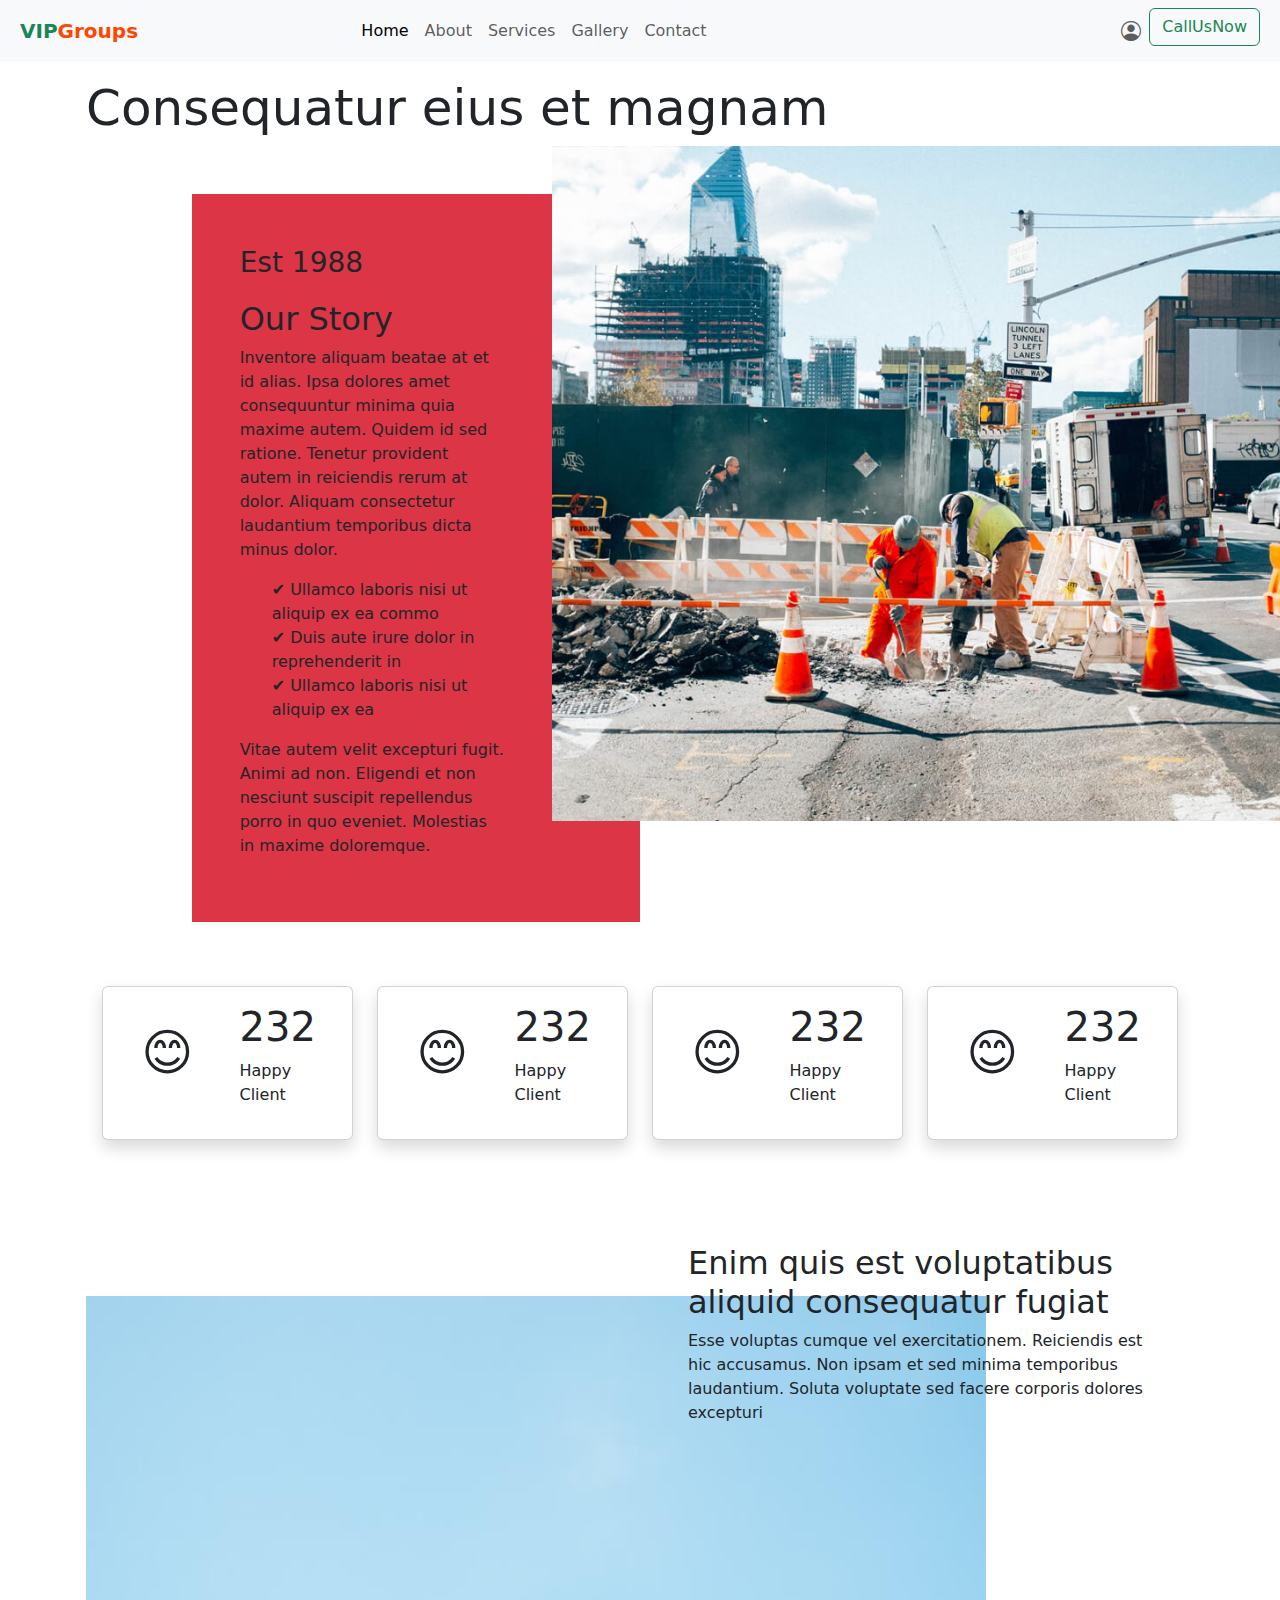
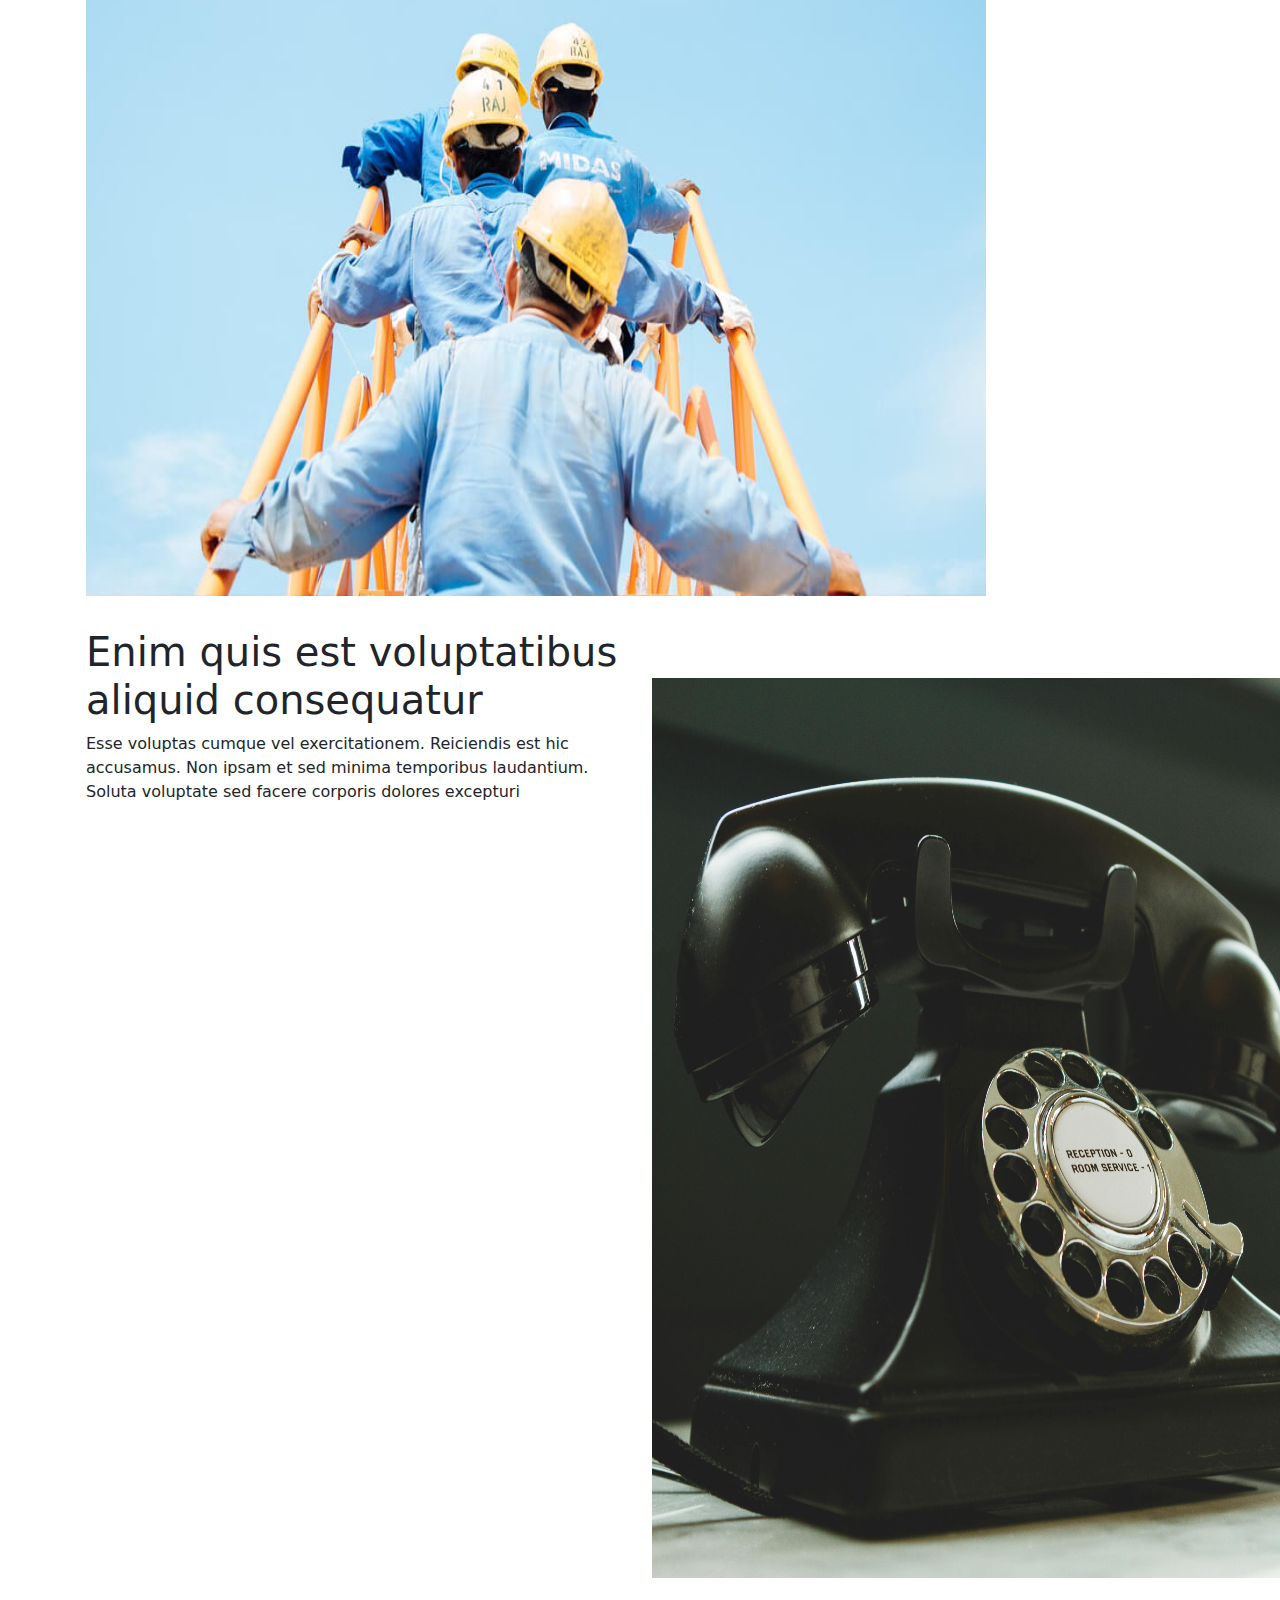
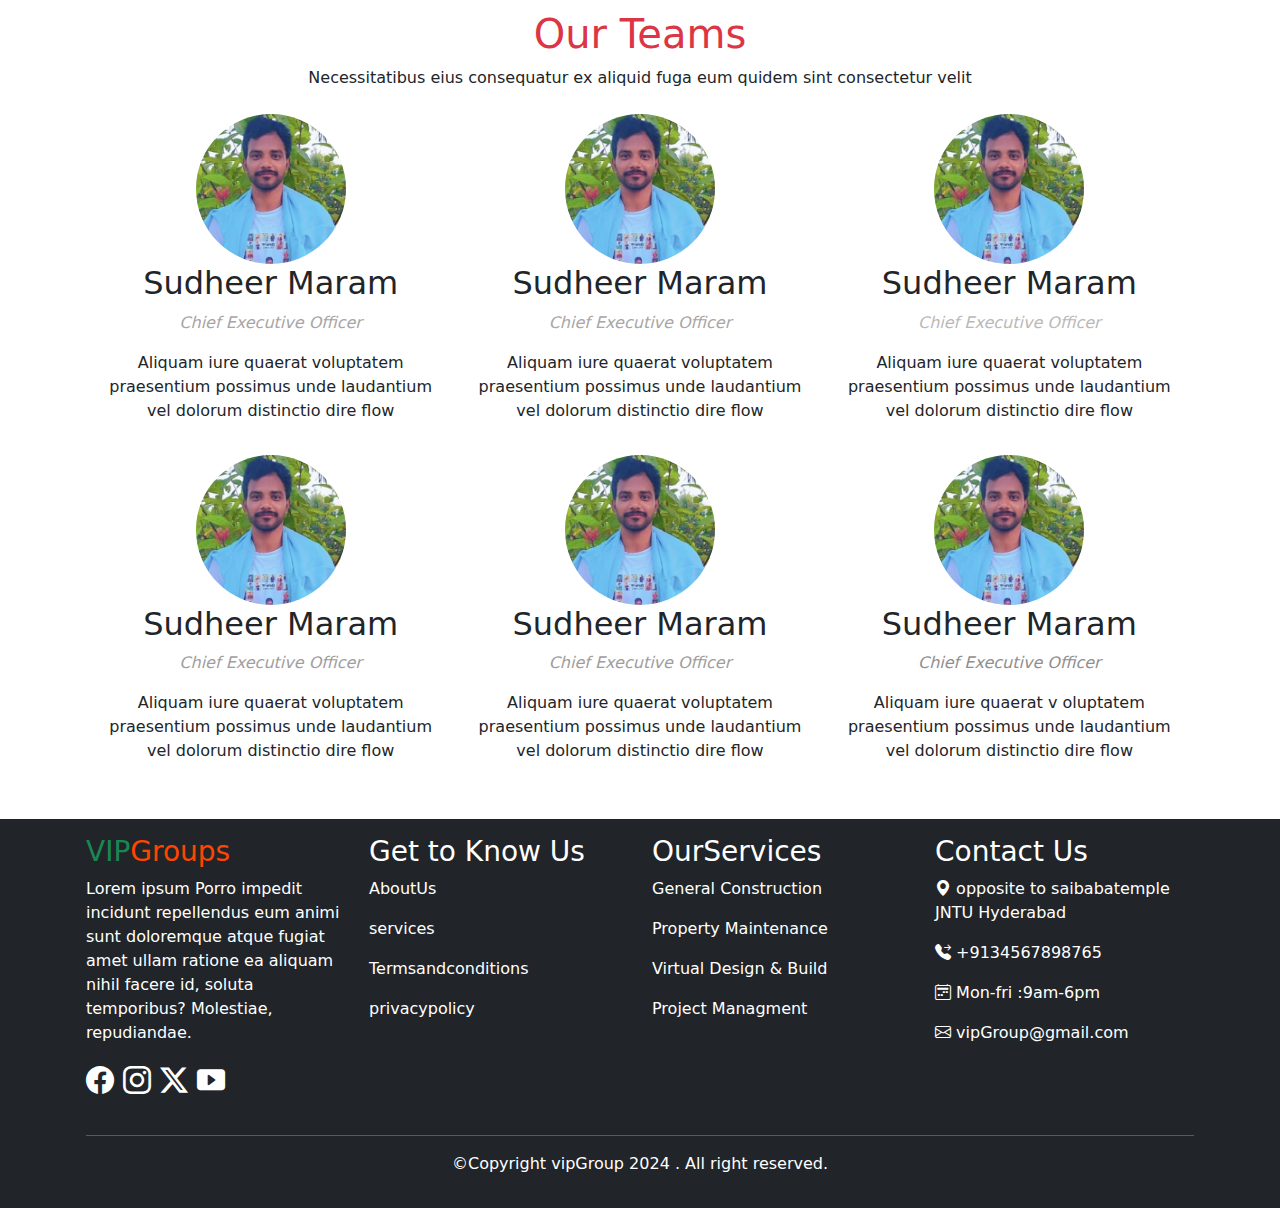
<file: about.html>
<!DOCTYPE html>
<html lang="en">
<head>
    <meta charset="UTF-8">
    <meta name="viewport" content="width=device-width, initial-scale=1.0">
    <title>vipGroups</title>
    <!-- favicon -->
     <link rel="shortcut icon" href="favicon.ico" type="image/x-icon">
     <!-- bootstrap cdn -->
     <link href="https://cdn.jsdelivr.net/npm/bootstrap@5.3.3/dist/css/bootstrap.min.css" rel="stylesheet" integrity="sha384-QWTKZyjpPEjISv5WaRU9OFeRpok6YctnYmDr5pNlyT2bRjXh0JMhjY6hW+ALEwIH" crossorigin="anonymous">
      <!-- bootstrap icon cdn -->
      <link rel="stylesheet" href="https://cdn.jsdelivr.net/npm/bootstrap-icons@1.11.3/font/bootstrap-icons.min.css">
       <!-- css link -->
        <link rel="stylesheet" href="style.css">
        <!-- aos animation css link -->
     <link href="https://unpkg.com/aos@2.3.1/dist/aos.css" rel="stylesheet">
</head>
<body>
 <!-- header section start -->
 <nav class="navbar navbar-expand-sm bg-body-tertiary p-2">
    <div class="container-fluid">
      <a class="navbar-brand fw-bold fs-5 text-success" href="#"> VIP<span style="color: orangered;">Groups</span></a>
      <button class="navbar-toggler" type="button" data-bs-toggle="collapse" data-bs-target="#navbarSupportedContent" aria-controls="navbarSupportedContent" aria-expanded="false" aria-label="Toggle navigation">
        <span class="navbar-toggler-icon"></span>
      </button>
      <div class="collapse navbar-collapse" id="navbarSupportedContent">
        <ul class="navbar-nav mx-auto mb-2 mb-lg-0 text-center">
          <li class="nav-item">
            <a class="nav-link active" href="index.html">Home</a>
          </li>
          <li class="nav-item">
            <a class="nav-link "  href="/about.html">About</a>
          </li>
          <li class="nav-item">
            <a class="nav-link " href="/services.html" >Services</a>
          </li>
          <li class="nav-item">
            <a class="nav-link " href="/gallery.html" >Gallery</a>
          </li>
          <li class="nav-item">
            <a class="nav-link " href="/contact.html">Contact</a>
          </li>
        </ul>
        <!-- login and callto us button start-->
        <ul class="navbar-nav ms-auto mb-2 mb-lg-0 text-center">
            <li class="nav-item">
                <a class="nav-link " href="/signIn.html"><i class="bi bi-person-circle fs-5"></i></a>
            </li>
            <li class="nav-item">
                <a class=" btn btn-outline-success" >CallUsNow</a>
            </li>
        </ul>
        <!-- login and callto us button end-->
      </div>
    </div>
  </nav>
 <!-- header section end -->
<!-- OUR Service session start -->
        <!-- <div class="container-fluid top-services ">
  <div class="container p-3">
    <div class="row p-3">
      <div class="col-12 col-sm-12 col-md-4 col-lg-4">
        <div class="card p-3 shadow my-2">
          <i class="bi bi-building-fill p-3" style="font-size: 50px;"></i> 
           <img src="./assects/logo.png" alt="" class="image-fluid rounded-circle" style="width: 100px; height: 100px;">
          <h2 class="py-3">Nesciunt Mete</h2>
          <p>Provident nihil minus qui conseqatur non omnis maiores.Eos accusantium minus dolores iure perferendist tempore et comsequatur</p>
          <a href="">Read more</a>
        </div>
      </div>
      <div class="col-12 col-sm-12 col-md-4 col-lg-4">
        <div class="card p-3 shadow my-2">
          <i class="bi bi-building-fill p-3" style="font-size: 50px;"></i>
          <h2 class="py-3">Nesciunt Mete</h2>
          <p>Provident nihil minus qui conseqatur non omnis maiores.Eos accusantium minus dolores iure perferendist tempore et comsequatur</p>
          <a href="">Read more</a>
        </div>
      </div>
      <div class="col-12 col-sm-12 col-md-4 col-lg-4">
        <div class="card p-3 shadow my-2">
          <i class="bi bi-building-fill p-3" style="font-size: 50px;"></i>
          <h2 class="py-3">Nesciunt Mete</h2>
          <p>Provident nihil minus qui conseqatur non omnis maiores.Eos accusantium minus dolores iure perferendist tempore et comsequatur</p>
          <a href="">Read more</a>
        </div>
      </div>
    </div>
  </div>
  <div class="container p-3">
    <div class="row p-3">
      <div class="col-12 col-sm-12 col-md-4 col-lg-4">
        <div class="card p-3 shadow my-2">
          <i class="bi bi-building-fill p-3" style="font-size: 50px;"></i>
          <h2 class="py-3">Nesciunt Mete</h2>
          <p>Provident nihil minus qui conseqatur non omnis maiores.Eos accusantium minus dolores iure perferendist tempore et comsequatur</p>
          <a href="">Read more</a>
        </div>
      </div>
      <div class="col-12 col-sm-12 col-md-4 col-lg-4">
        <div class="card p-3 shadow my-2">
          <i class="bi bi-building-fill p-3" style="font-size: 50px;"></i>
          <h2 class="py-3">Nesciunt Mete</h2>
          <p>Provident nihil minus qui conseqatur non omnis maiores.Eos accusantium minus dolores iure perferendist tempore et comsequatur</p>
          <a href="">Read more</a>
        </div>
      </div>
      <div class="col-12 col-sm-12 col-md-4 col-lg-4">
        <div class="card p-3 shadow my-2">
          <i class="bi bi-building-fill p-3" style="font-size: 50px;"></i>
          <h2 class="py-3">Nesciunt Mete</h2>
          <p>Provident nihil minus qui conseqatur non omnis maiores.Eos accusantium minus dolores iure perferendist tempore et comsequatur</p>
          <a href="">Read more</a>
        </div>
      </div>
    </div>
  </div>  
</div> -->
<!-- OUR Service session end -->
<!-- Our Story session start -->
<div class="container-fluid">
  <div class="container p-3">
  <h1 style="font-size: 50px;position: relative;">Consequatur eius et magnam</h1>
  <div class="row mx-3">
    <div class="col-12 col-sm-12 col-md-2 col-lg-1"></div>
    <div class="col-12 col-sm-12 col-md-4 col-lg-5 mt-5 p-5 bg-danger">
      <div class="col-12 col-sm-12 col-md-9 col-lg-9">
        <p class="fs-3 ">Est 1988</p>
      <h2>Our Story</h2>
      <p>Inventore aliquam beatae at et id alias. Ipsa dolores amet consequuntur minima quia maxime autem. Quidem id sed ratione. Tenetur provident autem in reiciendis rerum at dolor. Aliquam consectetur laudantium temporibus dicta minus dolor.</p>
      <ul style="list-style-type:none;">
        <li>✔ Ullamco laboris nisi ut aliquip ex ea commo</li>
        <li>✔ Duis aute irure dolor in reprehenderit in</li>
        <li>✔ Ullamco laboris nisi ut aliquip ex ea</li>
      </ul>
      <p>Vitae autem velit excepturi fugit. Animi ad non. Eligendi et non nesciunt suscipit repellendus porro in quo eveniet. Molestias in maxime doloremque.</p>
      </div>
      <div class="col-12 col-sm-12 col-md-3 col-lg-3"></div>
    </div>
    <div class="col-12 col-sm-12 col-md-4 col-lg-4">
      <img src="./assects/Ourstory.jpg" alt="" class="image-fluid" style="width: 100vh;position: relative;margin-left: -100px;" data-aos="zoom-in" data-aos-easing="linear"
      data-aos-duration="1500">
    </div>
    <div class="col-12 col-sm-12 col-md-2 col-lg-2"></div>
  </div>
  </div>
</div>
<!-- Our Story session end -->
<!-- Our stats session start -->
<div class="container-fluid">
  <div class="container p-3">
  <div class="row my-2 p-3 gy-2">
    <div class="col-6 col-sm-6 col-md-3 col-lg-3 ">
      <div class="card shadow p-3">
        <div class="row">
          <div class="col-6 col-sm-6 col-md-6 col-lg-6">
            <h1 style="text-align: center; font-size: 50px; margin-top: 20px;">😊</h1>
          </div>
          <div class="col-6 col-sm-6 col-md-6 col-lg-6">
            <h1>232</h1>
            <p>Happy Client</p>
          </div>
        </div>
      </div>
    </div>
    <div class="col-6 col-sm-6 col-md-3 col-lg-3">
      <div class="card shadow p-3">
        <div class="row">
          <div class="col-6 col-sm-6 col-md-6 col-lg-6">
            <h1 style="text-align: center; font-size: 50px; margin-top: 20px;">😊</h1>
          </div>
          <div class="col-6 col-sm-6 col-md-6 col-lg-6">
            <h1>232</h1>
            <p>Happy Client</p>
          </div>
        </div>
      </div>
    </div>
    <div class="col-6 col-sm-6 col-md-3 col-lg-3">
      <div class="card shadow p-3">
        <div class="row">
          <div class="col-6 col-sm-6 col-md-6 col-lg-6">
            <h1 style="text-align: center; font-size: 50px; margin-top: 20px;">😊</h1>
          </div>
          <div class="col-6 col-sm-6 col-md-6 col-lg-6">
            <h1>232</h1>
            <p>Happy Client</p>
          </div>
        </div>
      </div>
    </div>
    <div class="col-6 col-sm-6 col-md-3 col-lg-3">
      <div class="card shadow p-3">
        <div class="row">
          <div class="col-6 col-sm-6 col-md-6 col-lg-6">
            <h1 style="text-align: center; font-size: 50px; margin-top: 20px;">😊</h1>
          </div>
          <div class="col-6 col-sm-6 col-md-6 col-lg-6">
            <h1>232</h1>
            <p>Happy Client</p>
          </div>
        </div>
      </div>
    </div>
  </div>
  </div>
</div>
<!-- Our stats session end -->
<!-- our stats-content-session start -->
<div class="container-fluid">
  <div class="container p-3">
  <div class="row">
    <div class="col-12 col-sm-12 col-md-6 col-lg-6">
      <img src="./assects/ourstats.jpg" alt="" class="image-fluid g-2" style="width: 100vh; height: 100vh; margin-top: 100px;">
    </div>
    <div class="col-12 col-sm-12 col-md-6 col-lg-6 p-5">
      <h2>Enim quis est voluptatibus aliquid consequatur fugiat</h2>
      <p>Esse voluptas cumque vel exercitationem. Reiciendis est hic accusamus. Non ipsam et sed minima temporibus laudantium. Soluta voluptate sed facere corporis dolores excepturi</p>
      <div class="card my-2 ourstatshovers"data-aos="zoom-in" data-aos-easing="linear"
      data-aos-duration="1500" style="border: none;">
        <div class="row p-3">
          <div class="col-6 col-sm-6 col-md-6 col-lg-6">
            <center><i class="bi-building-fill  text-success" style="font-size: 50px;"></i></center>
          </div>
          <div class="col-6 col-sm-6 col-md-6 col-lg-6">
            <h3>Lorem Ipsum</h3>
            <p>voluptatum deleniti atque corrupti quos dolores et quas Molestias excepturi sint 
              occaecati cupiditate non provident.
            </p>
          </div>
        </div>
      </div>
      <div class="card my-2 ourstatshovers"data-aos="zoom-in" data-aos-easing="linear"
      data-aos-duration="1500" style="border: none;">
        <div class="row p-3">
          <div class="col-6 col-sm-6 col-md-6 col-lg-6">
            <center><i class="bi-building-fill  text-success" style="font-size: 50px;"></i></center>
          </div>
          <div class="col-6 col-sm-6 col-md-6 col-lg-6">
            <h3>Lorem Ipsum</h3>
            <p>voluptatum deleniti atque corrupti quos dolores et quas Molestias excepturi sint 
              occaecati cupiditate non provident.
            </p>
          </div>
        </div>
      </div>
      <div class="card my-2 ourstatshovers"data-aos="zoom-in" data-aos-easing="linear"
      data-aos-duration="1500" style="border: none;">
        <div class="row p-3">
          <div class="col-6 col-sm-6 col-md-6 col-lg-6">
            <center><i class="bi-building-fill  text-success" style="font-size: 50px;"></i></center>
          </div>
          <div class="col-6 col-sm-6 col-md-6 col-lg-6">
            <h3>Lorem Ipsum</h3>
            <p>voluptatum deleniti atque corrupti quos dolores et quas Molestias excepturi sint 
              occaecati cupiditate non provident.
            </p>
          </div>
        </div>
      </div>
    </div>
  </div>
  </div>
</div>
<!-- our stats-content-session end -->
<!-- our stats-details-session start -->
<div class="container-fluid">
  <div class="container p-3">
  <div class="row">
    <div class="col-12 col-sm-12 col-md-6 col-lg-6">
      <h1>Enim quis est voluptatibus aliquid consequatur</h1>
      <p>Esse voluptas cumque vel exercitationem. Reiciendis est hic accusamus. Non ipsam et sed minima temporibus laudantium. Soluta voluptate sed facere corporis dolores excepturi</p>
      <div class="card my-2 ourstatshovers" data-aos="zoom-in" data-aos-easing="linear"
      data-aos-duration="1500" style="border: none;">
        <div class="row p-3">
          <div class="col-6 col-sm-6 col-md-6 col-lg-6">
            <center><i class="bi-building-fill  text-success" style="font-size: 50px;"></i></center>
          </div>
          <div class="col-6 col-sm-6 col-md-6 col-lg-6">
            <h3>Lorem Ipsum</h3>
            <p>voluptatum deleniti atque corrupti quos dolores et quas Molestias excepturi sint 
              occaecati cupiditate non provident.
            </p>
          </div>
        </div>
      </div>
      <div class="card my-2 ourstatshovers"data-aos="zoom-in" data-aos-easing="linear"
      data-aos-duration="1500" style="border: none;">
        <div class="row p-3">
          <div class="col-6 col-sm-6 col-md-6 col-lg-6">
            <center><i class="bi-building-fill  text-success" style="font-size: 50px;"></i></center>
          </div>
          <div class="col-6 col-sm-6 col-md-6 col-lg-6">
            <h3>Lorem Ipsum</h3>
            <p>voluptatum deleniti atque corrupti quos dolores et quas Molestias excepturi sint 
              occaecati cupiditate non provident.
            </p>
          </div>
        </div>
      </div>
      <div class="card my-2 ourstatshovers"data-aos="zoom-in" data-aos-easing="linear"
        data-aos-duration="1500" style="border: none;">
        <div class="row p-3">
          <div class="col-6 col-sm-6 col-md-6 col-lg-6">
            <center><i class="bi-building-fill  text-success" style="font-size: 50px;"></i></center>
          </div>
          <div class="col-6 col-sm-6 col-md-6 col-lg-6">
            <h3>Lorem Ipsum</h3>
            <p>voluptatum deleniti atque corrupti quos dolores et quas Molestias excepturi sint 
              occaecati cupiditate non provident.
            </p>
          </div>
        </div>
      </div>
    </div>
    <div class="col-12 col-sm-12 col-md-6 col-lg-6">
      <img src="./assects/contactus.jpg" alt="" class="image-fluid" style="width:100vh; height: 100vh; margin-top: 50px;">
    </div>
  </div>
  </div>
</div>
<!-- our stats-details-session end -->
<!-- OUR Teams session start -->
<div class="container-fluid top-services">
  <div class="container p-3">
  <h1 class="text-center text-danger">Our Teams</h1>
  <p class="text-center">Necessitatibus eius consequatur ex aliquid fuga eum quidem sint consectetur velit</p>
  <div class="container">
    <div class="row">
      <div class="col-12 col-sm-12 col-md-4 col-lg-4">
        <div class="card text-center my-2" style="align-items: center; border: none;">
          <img src="./assects/sudheerpic.jpg" alt="" class="rounded-circle" style="width: 150px; height: 150x;">
          <h2 >Sudheer Maram</h2>
          <p class="fst-italic" style="color: rgb(168, 165, 165);">Chief Executive Officer</p>
          <p>Aliquam iure quaerat voluptatem praesentium possimus unde laudantium vel dolorum distinctio dire flow</p>
        </div>
      </div>
      <div class="col-12 col-sm-12 col-md-4 col-lg-4">
        <div class="card text-center my-2" style="align-items: center; border: none;">
          <img src="./assects/sudheerpic.jpg" alt="" class="rounded-circle" style="width: 150px; height: 150x;">
          <h2 >Sudheer Maram</h2>
          <p class="fst-italic" style="color: rgb(168, 166, 166);">Chief Executive Officer</p>
          <p>Aliquam iure quaerat voluptatem praesentium possimus unde laudantium vel dolorum distinctio dire flow</p>
        </div>
      </div>
      <div class="col-12 col-sm-12 col-md-4 col-lg-4">
        <div class="card text-center my-2" style="align-items: center; border: none;">
          <img src="./assects/sudheerpic.jpg" alt="" class="rounded-circle" style="width: 150px; height: 150x;">
          <h2 >Sudheer Maram</h2>
          <p class="fst-italic" style="color: rgb(187, 184, 184);">Chief Executive Officer</p>
          <p>Aliquam iure quaerat voluptatem praesentium possimus unde laudantium vel dolorum distinctio dire flow</p>
        </div>
      </div>
    </div>
  </div>
  <div class="container">
    <div class="row">
      <div class="col-12 col-sm-12 col-md-4 col-lg-4">
        <div class="card text-center my-2" style="align-items: center; border: none;">
          <img src="./assects/sudheerpic.jpg" alt="" class="rounded-circle" style="width: 150px; height: 150x;">
          <h2 >Sudheer Maram</h2>
          <p class="fst-italic" style="color: rgb(161, 158, 158);">Chief Executive Officer</p>
          <p>Aliquam iure quaerat voluptatem praesentium possimus unde laudantium vel dolorum distinctio dire flow</p>
        </div>
      </div>
      <div class="col-12 col-sm-12 col-md-4 col-lg-4">
        <div class="card text-center my-2" style="align-items: center; border: none;">
          <img src="./assects/sudheerpic.jpg" alt="" class="rounded-circle" style="width: 150px; height: 150x;">
          <h2 >Sudheer Maram</h2>
          <p class="fst-italic" style="color: rgb(158, 157, 157);">Chief Executive Officer</p>
          <p>Aliquam iure quaerat voluptatem praesentium possimus unde laudantium vel dolorum distinctio dire flow</p>
        </div>
      </div>
      <div class="col-12 col-sm-12 col-md-4 col-lg-4">
        <div class="card text-center my-2" style="align-items: center; border: none;">
          <img src="./assects/sudheerpic.jpg" alt="" class="rounded-circle" style="width: 150px; height: 150x;">
          <h2 >Sudheer Maram</h2>
          <p class="fst-italic" style="color: rgb(145, 142, 142);">Chief Executive Officer</p>
          <p>Aliquam iure quaerat v
            oluptatem praesentium possimus unde laudantium vel dolorum distinctio dire flow</p>
        </div>
      </div>
    </div>
  </div>
  </div>
</div>
<!-- OUR Teams session end -->

<!-- footer section start -->
 <footer class="container-fluid footer bg-dark text-white mt-3">
  <div class="container p-3">
    <!-- footer-links start  -->
    <div class="row  d-none d-md-flex d-lg-flex"  >
      <!-- col-1 -->
      <div class="col-12 col-sm-12 col-md-3 col-lg-3">
        <h3 class="text-success">VIP<span style="color: orangered;">Groups</span></h3>
        <p>Lorem ipsum  Porro impedit incidunt repellendus eum animi sunt doloremque atque fugiat amet ullam ratione ea aliquam nihil facere id, soluta temporibus? Molestiae, repudiandae.</p>
        <p class="fs-3"><i class="bi bi-facebook"></i>&nbsp;<i class="bi bi-instagram"></i>&nbsp;<i class="bi bi-twitter-x"></i>&nbsp;<i class="bi bi-play-btn-fill"></i></p>
      </div>
        <!-- col-1 end-->
         <!-- col-2 start -->
      <div class="col-12 col-sm-12 col-md-3 col-lg-3">
        <h3>Get to Know Us</h3>
        <p>AboutUs</p>
        <p>services</p>
        <p>Termsandconditions</p>
        <p>privacypolicy</p>
      </div>
     <!-- col-2 end -->
      <!-- col-3 -->
      <div class="col-12 col-sm-12 col-md-3 col-lg-3">
        <h3>OurServices</h3>
        <p>General Construction</p>
        <p>Property Maintenance</p>
        <p>Virtual Design & Build</p>
        <p>Project Managment</p>
      </div>
      <!-- col-3 end -->
       <!-- col-4 start  -->
      <div class="col-12 col-sm-12 col-md-3 col-lg-3">
        <h3>Contact Us</h3>
        <p>
          <i class="bi bi-geo-alt-fill"></i>
          <span>opposite to saibabatemple JNTU Hyderabad</span>
        </p>
        <p>
          <i class="bi bi-telephone-forward-fill"></i>
          <span>+9134567898765</span>
        </p>
        <p>
          <i class="bi bi-calendar2-week"></i>
          <span>Mon-fri :9am-6pm</span>
        </p>
        <p>
          <i class="bi bi-envelope"></i>
          <span>vipGroup@gmail.com</span>
        </p>
      </div>
        <!-- col-4 end -->
    </div>
     <!-- footer-links end -->
      <hr class="text-white fs-5">
      <div class="text-center ">
        <p>&copy;Copyright vipGroup 2024 . All right reserved.</p>
      </div>
  </div>

</footer>
<!-- footer section end -->


 <!-- script -->
 <script src="https://cdn.jsdelivr.net/npm/bootstrap@5.3.3/dist/js/bootstrap.bundle.min.js" integrity="sha384-YvpcrYf0tY3lHB60NNkmXc5s9fDVZLESaAA55NDzOxhy9GkcIdslK1eN7N6jIeHz" crossorigin="anonymous"></script>
 <!-- Aos animation JS link -->
 <script src="https://unpkg.com/aos@2.3.1/dist/aos.js"></script>
 <!-- Aos animation scripting start -->
 <script>
   AOS.init();
 </script>
 <!-- AOS animation scripting end -->
</body>
</html>
</file>
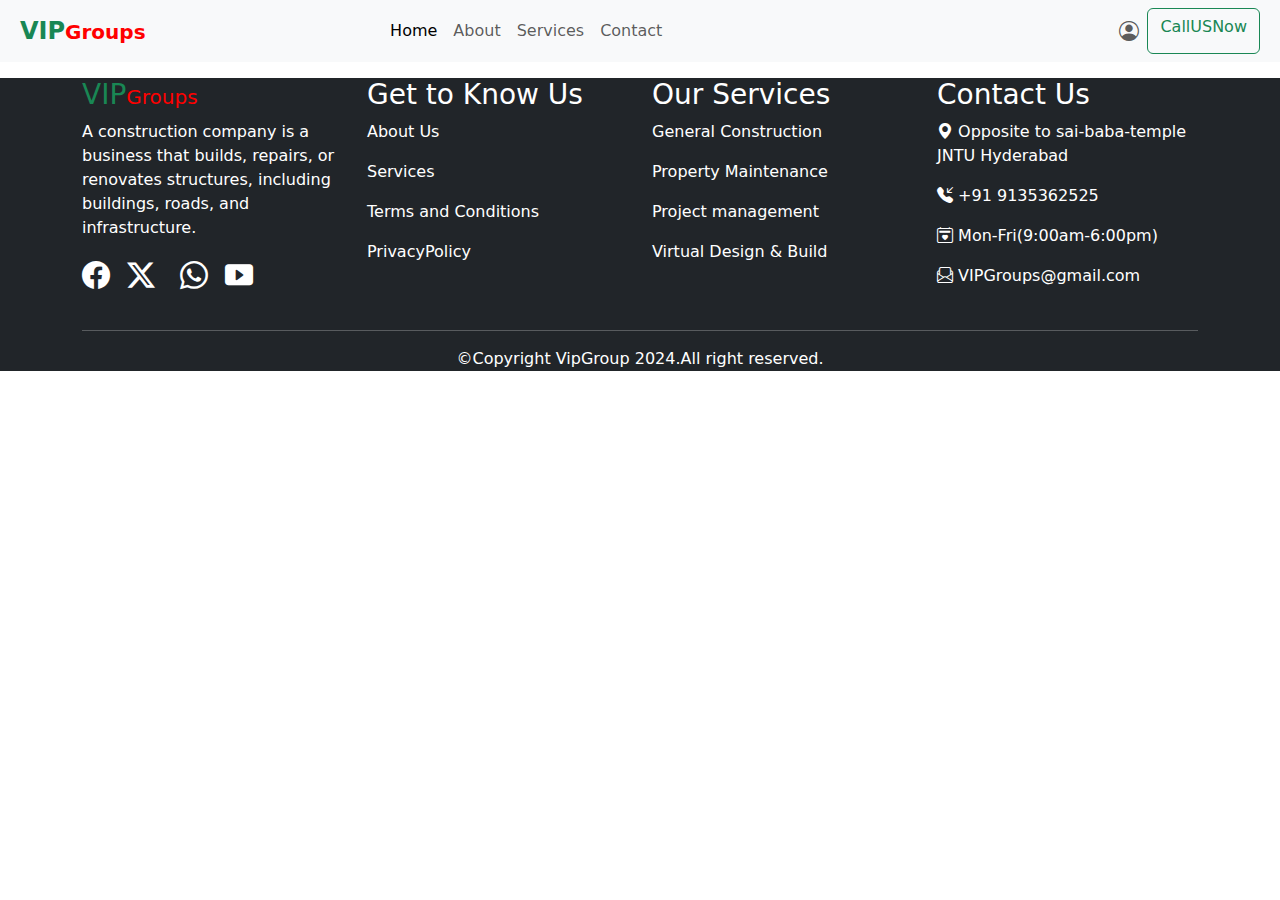
<file: gallery.html>
<!DOCTYPE html>
<html lang="en">
<head>
    <meta charset="UTF-8">
    <meta name="viewport" content="width=device-width, initial-scale=1.0">
    <title>Vip Groups</title>
    <!-- icons -->
     <link rel="shortcut icon" href="images.ico" type="image/x-icon">
     <!-- css -->
     <link href="https://cdn.jsdelivr.net/npm/bootstrap@5.3.3/dist/css/bootstrap.min.css" rel="stylesheet" integrity="sha384-QWTKZyjpPEjISv5WaRU9OFeRpok6YctnYmDr5pNlyT2bRjXh0JMhjY6hW+ALEwIH" crossorigin="anonymous">
     <!-- cdn -->
     <link rel="stylesheet" href="https://cdn.jsdelivr.net/npm/bootstrap-icons@1.11.3/font/bootstrap-icons.min.css">

</head>
<body>
    <!-- header session(navbar-start) -->
    <nav class="navbar navbar-expand-lg bg-body-tertiary p-2">
        <div class="container-fluid">
          <a class="navbar-brand text-success fs-4 fw-bold" href="#">VIP<span style="color: red; font-size: 20px;">Groups</span></a>
          <button class="navbar-toggler" type="button" data-bs-toggle="collapse" data-bs-target="#navbarSupportedContent" aria-controls="navbarSupportedContent" aria-expanded="false" aria-label="Toggle navigation">
            <span class="navbar-toggler-icon"></span>
          </button>
          <div class="collapse navbar-collapse" id="navbarSupportedContent">
            <ul class="navbar-nav mx-auto mb-2 mb-lg-0 text-center">
              <li class="nav-item">
                <a class="nav-link active" aria-current="page" href="./index.html">Home</a>
              </li>
              <li class="nav-item">
                <a class="nav-link" href="about.html" >About</a>
              </li>
              <li class="nav-item">
                <a class="nav-link " href="services.html">Services</a>
              </li>
              <li class="nav-item">
                <a class="nav-link" href="contact.html" >Contact</a>
              </li>
            </ul>
            <ul class="navbar-nav ms-auto mb-2 mb-lg-0 text-center text-end">
              <li class="nav-item "></li>
                <a class="nav-link" href="signin.html" ><i class="bi bi-person-circle fs-5"></i></a>
              </li>
              <li class="nav-item"></li>
                <a class="btn btn-outline-success" >CallUSNow</a>
              </li>
            </ul>      
          </div>
        </div>
    </nav>
  <!-- header session end -->
  <!-- footer section start -->
  <footer class="container-fluid footer bg-dark text-white mt-3">
    <div class="container">
      <!-- footer link start -->
      <div class="row d-sm-none d-none d-md-flex d-lg-flex">
        <!-- col-1 session start -->
        <div class="col-12 col-sm-12 col-md-3 col-lg-3">
          <h3 class="text-success">VIP<span style="color: red; font-size: 20px;">Groups</span></h3>
          <p>
            A construction company is a business that builds, repairs, or renovates structures, including buildings, roads, and infrastructure.  
          </p>
          <p class="fs-3">
            <i class="bi bi-facebook "></i>
            <i class="bi bi-twitter-x mx-2"></i>
            <i class="bi bi-whatsapp mx-2"></i>
            <i class="bi bi-play-btn-fill"></i>
          </p>
        </div>
        <!-- col-1 session end -->
         <!-- col-2 session start -->
        <div class="col-12 col-sm-12 col-md-3 col-lg-3">
          <h3>Get to Know Us</h3>
          <p>About Us</p>
          <p>Services</p>
          <p>Terms and Conditions</p>
          <p>PrivacyPolicy</p>
        </div>
        <!-- col-2 session end -->
         <!-- col-3 session start -->
        <div class="col-12 col-sm-12 col-md-3 col-lg-3">
          <h3>Our Services</h3>
          <p>General Construction</p>
          <p>Property Maintenance</p>
          <p>Project management</p>
          <p>Virtual Design & Build</p>
        </div>
        <!-- col-3 session end -->
        <!-- col-4 session start -->
        <div class="col-12 col-sm-12 col-md-3 col-lg-3">
          <h3>Contact Us</h3>
          <p>
            <i class="bi bi-geo-alt-fill"></i>
            <span>Opposite to sai-baba-temple JNTU Hyderabad</span>
          </p>
          <p>
            <i class="bi bi-telephone-inbound-fill"></i>
            <span>+91 9135362525</span>
          </p>
          <p>
            <i class="bi bi-calendar2-heart"></i>
            <span>Mon-Fri(9:00am-6:00pm)</span>
          </p>
          <p>
            <i class="bi bi-envelope-paper"></i>
            <span>VIPGroups@gmail.com</span>
          </p>
        </div>
        <!-- col-4 session end -->
        <!-- <div class="col-12 col-sm-12 col-md-3 col-lg-3"></div> -->
      </div>
      <!-- footer link end -->
       <hr>
       <div class="text-center">
        <p>&copy;Copyright VipGroup 2024.All right reserved.</p>
       </div>
    </div>

  </footer>  
      
  <!-- footer section end -->
  <script src="https://cdn.jsdelivr.net/npm/bootstrap@5.3.3/dist/js/bootstrap.bundle.min.js" integrity="sha384-YvpcrYf0tY3lHB60NNkmXc5s9fDVZLESaAA55NDzOxhy9GkcIdslK1eN7N6jIeHz" crossorigin="anonymous"></script>
</body>
</html>
</file>
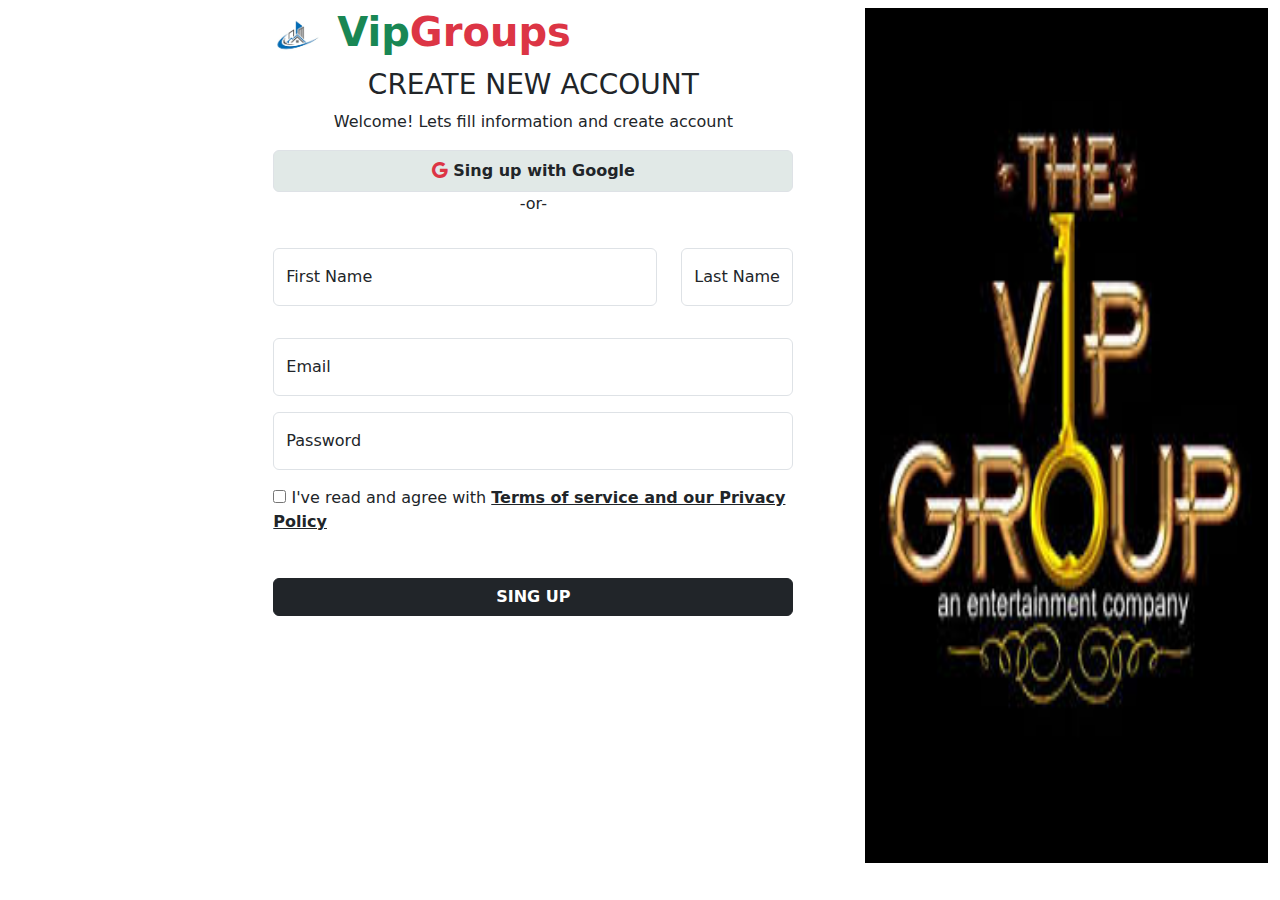
<file: register.html>
<!DOCTYPE html>
<html lang="en">
<head>
    <meta charset="UTF-8">
    <meta name="viewport" content="width=device-width, initial-scale=1.0">
    <title>vipGroups</title>
    <!-- favicon -->
     <link rel="shortcut icon" href="favicon.ico" type="image/x-icon">
     <!-- bootstrap cdn -->
     <link href="https://cdn.jsdelivr.net/npm/bootstrap@5.3.3/dist/css/bootstrap.min.css" rel="stylesheet" integrity="sha384-QWTKZyjpPEjISv5WaRU9OFeRpok6YctnYmDr5pNlyT2bRjXh0JMhjY6hW+ALEwIH" crossorigin="anonymous">
      <!-- bootstrap icon cdn -->
      <link rel="stylesheet" href="https://cdn.jsdelivr.net/npm/bootstrap-icons@1.11.3/font/bootstrap-icons.min.css">
       <!-- css link -->
        <link rel="stylesheet" href="style.css">
</head>
<body>
    <!-- Register page -->
    <div class="container-fluid my-2">
        <div class="row">
            <div class="col-12 col-sm-12 col-md-6 col-lg-2"></div>
            <div class="col-12 col-sm-12 col-md-6 col-lg-6">
                <div class="card px-5 " style="border: none;">
                    <!-- <img src="./assects/logo.png" alt="" style=""> -->
                    <h1 class="text-success fw-bold" style="text-shadow: tomato; text-shadow: green;"><img src="./assects/constructionlogo.png" alt="" style="width: 50px;height: 50px;">
                        Vip<span class="text-danger">Groups</span></h1>
                    <h3 class="text-center">CREATE NEW ACCOUNT</h3>
                    <P class="text-center">Welcome! Lets fill information and create account</P>
                    <button class="sinin p-2 border btn fw-bold" style="background-color: rgb(225, 233, 231);">
                        <i class="bi bi-google text-danger "></i>
                        Sing up with Google
                    </button>
                    <p class="text-center">-or-</p>
                    <form action="input">
                        <div class="row">
                            <div class="col-12 col-sm-12 col-md-9 col-lg-9">
                                <div class="form-floating mb-6 my-3">
                                    <input type="text" class="form-control" id="floatingInput" placeholder="name" required>
                                    <label for="floatingInput">First Name</label>
                                </div>
                            </div>
                            <div class="col-12 col-sm-12 col-md-3 col-lg-3">
                                <div class="form-floating mb-6 my-3">
                                    <input type="text" class="form-control" id="floatingInput" placeholder="name" required>
                                    <label for="floatingInput">Last Name</label>
                                </div>
                            </div>
                        </div>
                        <div class="form-floating mb-6 my-3">
                            <input type="email" class="form-control" id="floatingInput" placeholder="Email" required>
                            <label for="floatingInput">Email</label>
                        </div>
                        <div class="form-floating mb-6 my-3">
                            <input type="password" class="form-control" id="floatingInput" placeholder="password"  required >
                            <label for="floatingInput">Password</label>
                            <!-- <i class="bi bi-eye-slash"></i> -->
                        </div>
                        <p><input type="checkbox"> <span>I've read and agree with
                            <a href="" class="text-dark fw-bold">Terms of service and our Privacy Policy</a>
                        </span></p><br>
                        <button class="btn btn-dark fw-bold my-1" style="width: 100%;">SING UP</button>
                    </form>
                </div>
            </div>
            <div class="col-12 col-sm-12 col-md-6 col-lg-4">
                <div class="imgpic">
                    <img src="./assects/download.jpeg" alt="" style="height: 95vh;width: 100%;">
                </div>
            </div>
        </div>

    </div>
</body>
</html>
</file>
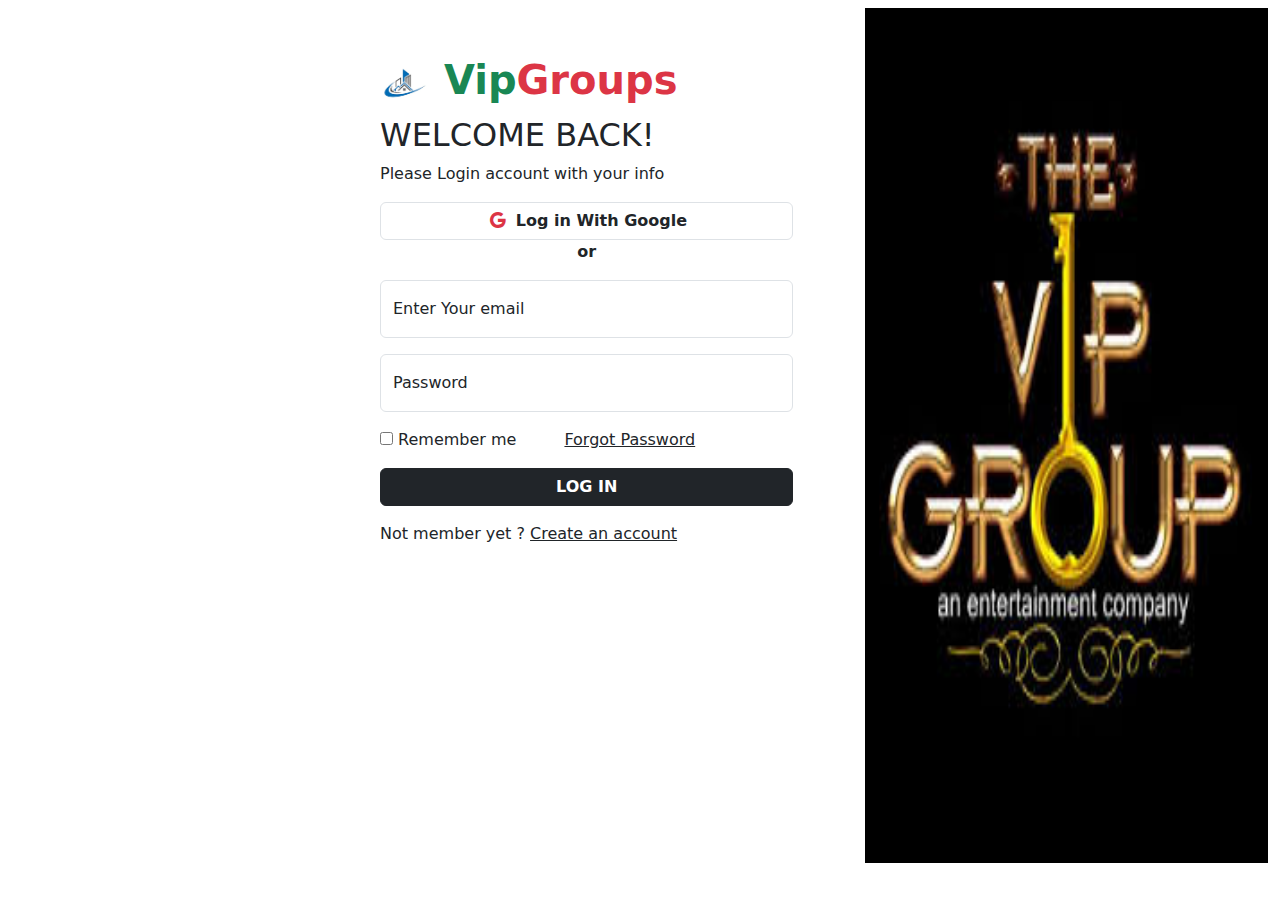
<file: signin.html>
<!DOCTYPE html>
<html lang="en">
<head>
    <meta charset="UTF-8">
    <meta name="viewport" content="width=device-width, initial-scale=1.0">
    <title>vipGroups</title>
    <!-- favicon -->
     <link rel="shortcut icon" href="favicon.ico" type="image/x-icon">
     <!-- bootstrap cdn -->
     <link href="https://cdn.jsdelivr.net/npm/bootstrap@5.3.3/dist/css/bootstrap.min.css" rel="stylesheet" integrity="sha384-QWTKZyjpPEjISv5WaRU9OFeRpok6YctnYmDr5pNlyT2bRjXh0JMhjY6hW+ALEwIH" crossorigin="anonymous">
      <!-- bootstrap icon cdn -->
      <link rel="stylesheet" href="https://cdn.jsdelivr.net/npm/bootstrap-icons@1.11.3/font/bootstrap-icons.min.css">
       <!-- css link -->
        <link rel="stylesheet" href="style.css">
</head>
<body>
    <div class="container-fluid my-2">
        <div class="row">
            <div class="col-12 col-sm-12 col-md-2 col-lg-3"></div>
            <div class="col-12 col-sm-12 col-md-6 col-lg-5">
                <div class="px-5 my-5">
                    <h1 class="text-success fw-bold"><img src="./assects/constructionlogo.png" alt="" style="width: 50px;height: 50px;">
                        Vip<span class="text-danger">Groups</span>
                    </h1>
                        <h2>WELCOME BACK!</h2>
                        <p>Please Login account with your info</p>
                        <button class="btn border fw-bold " style="width: 100%;"> 
                            <i class="bi bi-google text-danger p-1"></i> Log in With Google
                        </button>
                        <p class="text-center fw-bold">or</p>
                        <form action="input">
                            <div class="form-floating mb-6 my-3">
                                <input type="email" class="form-control" id="floatingInput" placeholder="Email" required>
                                <label for="floatingInput">Enter Your email</label>
                            </div>
                            <!-- <input type="email" class="" placeholder="Enter Your email"> -->
                            <div class="form-floating mb-6 my-3">
                                <input type="password" class="form-control" id="floatingInput" placeholder="password"  required >
                                <label for="floatingInput">Password</label>
                                <!-- <i class="bi bi-eye-slash"></i> -->
                            </div>
                            <input type="checkbox"><span class="pe-5"> Remember me</span><a class="text-dark" href="" >Forgot Password</a><br>
                            <button class="btn btn-dark fw-bold my-3" style="width: 100%;">LOG IN</button>
                        </form>
                        <p>Not member yet ? <a class="text-dark" href="./register.html">Create an account</a></p>
                </div>
            </div>
            <div class="col-12 col-sm-12 col-md-4 col-lg-4">
                <img src="./assects/download.jpeg" alt="" style="height: 95vh; width: 100%;">
            </div>
        </div>
    </div>
    
</body>
</html>
</file>
<file: style.css>
.carousel-item{
    height: 70vh;
    width: 100%;

}
@media screen and(max-width:576) {
    .carousel-item{
        height: 50vh;
        width: 100%;
    
    }        
}
</file>
